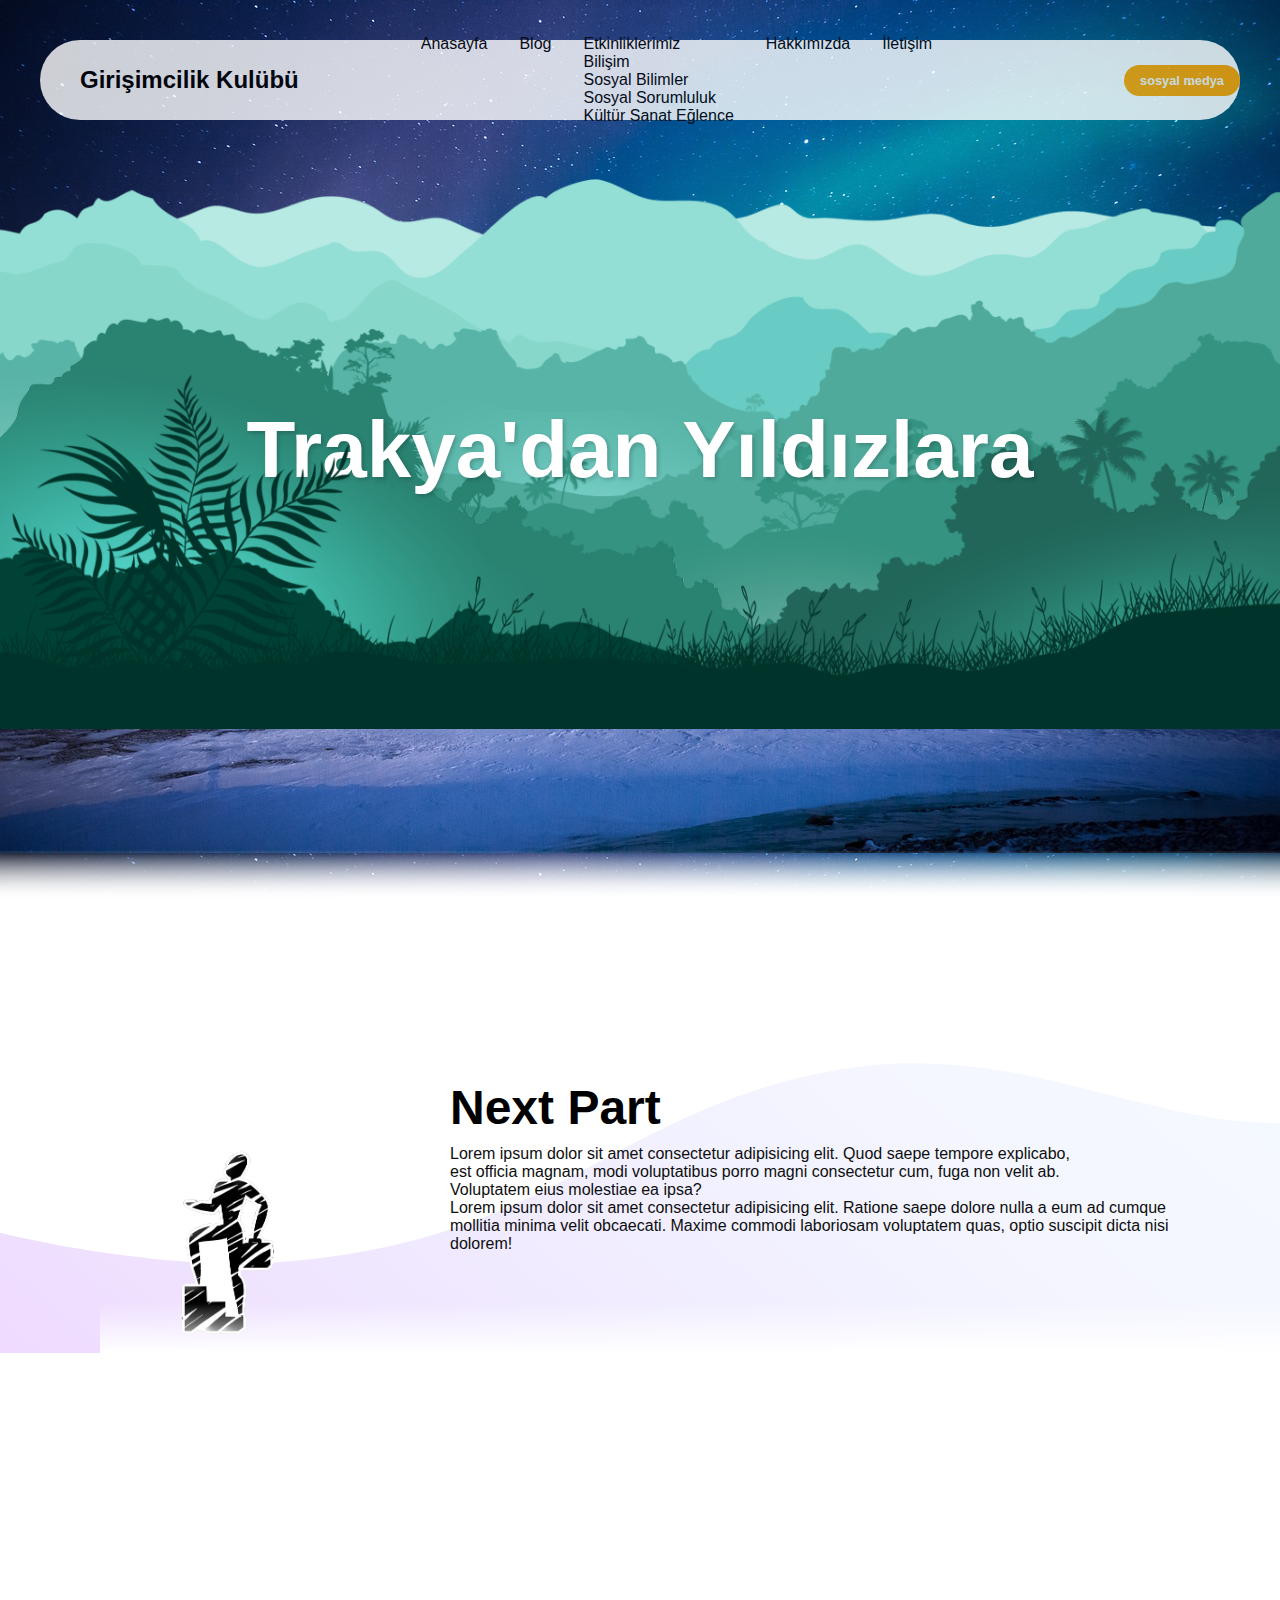
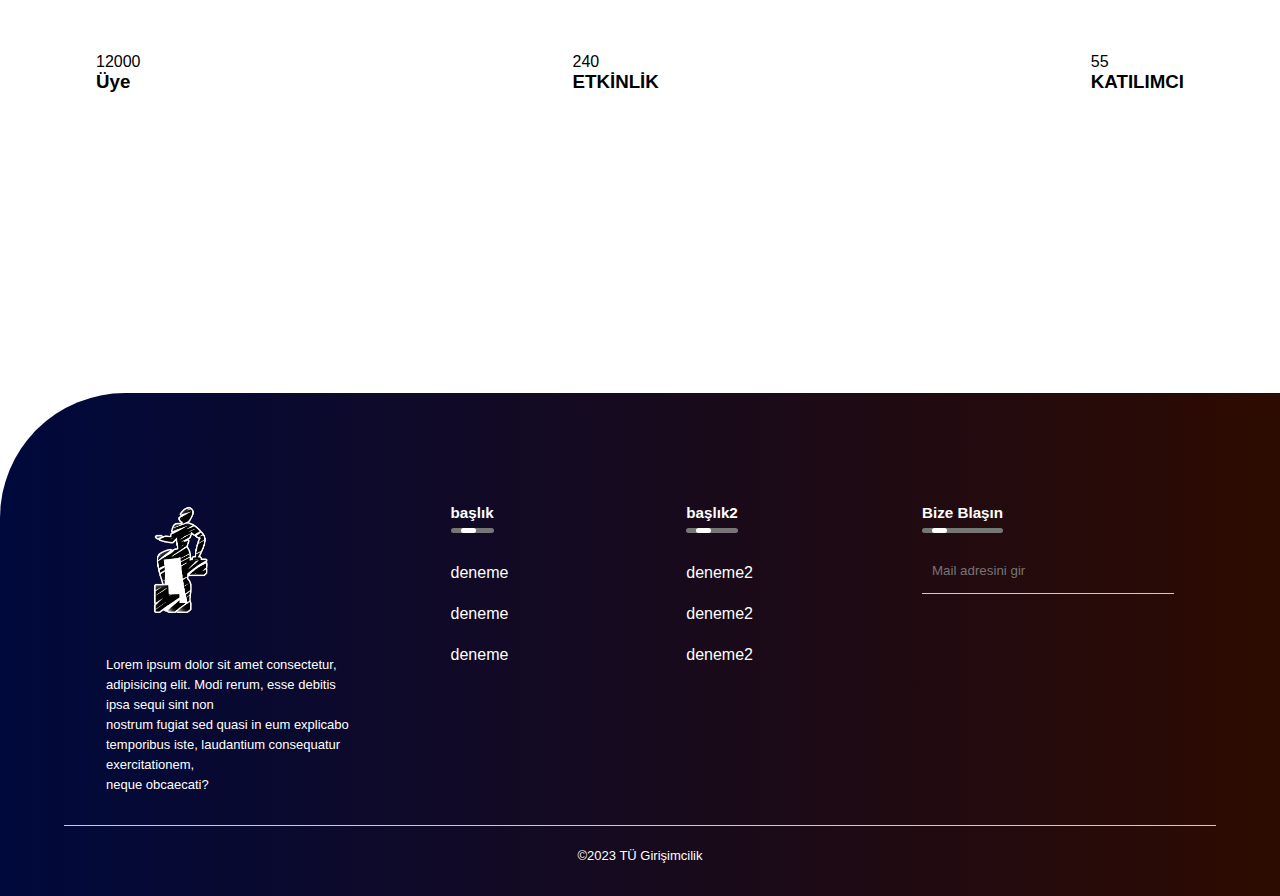
<file: index.html>
<!DOCTYPE html>
<html lang="en">
<head>
    <meta charset="UTF-8">
    <meta name="viewport" content="width=device-width, initial-scale=1.0">
    <link rel="stylesheet" href="https://cdnjs.cloudflare.com/ajax/libs/font-awesome/6.4.2/css/all.min.css" integrity="sha512-z3gLpd7yknf1YoNbCzqRKc4qyor8gaKU1qmn+CShxbuBusANI9QpRohGBreCFkKxLhei6S9CQXFEbbKuqLg0DA==" crossorigin="anonymous" referrerpolicy="no-referrer" />
    <link rel="stylesheet" href="style.css">
    <title>TUGİT</title>
</head>
<body>
    <!-- HEADER-->
    <div id="navbarset">

        <header>
            <div class="navbar">
                <div class="logo">
                    <i class="fa-brands fa-reddit fa-2xl" style="margin-left: 20px;"></i>
                    <a href="#">Girişimcilik Kulübü</a></div>
                    <ul class="links">
                        <li class="anasayfa"><a href="#">Anasayfa</a></li>
                        <li class="blog"><a href="#">Blog</a></li>
                        <li class="etkinlik">
                            <a href="#">Etkinliklerimiz</a>
                            <div class="drop_down-content">
                                <ul>
                                    <li id="dp-l" ><a href="#">Bilişim</a></li>
                                    <li id="dp-l" class="dp-content" >
                                        <a href="#" >Sosyal Bilimler</a>
                                        <ul class="drop_down-content2">
                                            <li class="dp-lp" style="display: block;"><a href="#">Sosyal Sorumluluk</a></li>
                                            <li class="dp-lp" style="display: block;"><a href="#">Kültür Sanat Eğlence</a></li>
                                        </ul>
                                    </li>
                                </ul>
                            </div>    
                        </li>
                        <li class="hakkımızda"><a href="#">Hakkımızda</a></li>
                        <li class="iletisim"><a href="#">İletişim</a></li>
                    </ul>
                    <a href="https://l.instagram.com/?u=https%3A%2F%2Flinktr.ee%2Ftrakyagirisimcilik%3Ffbclid%3DPAAaYfelPTgMTYwcUMRd70vcazPv1MoWZ76c90Y_rDwEv7MZRAzgK2nmHDE2Q&e=AT33-ZZSzVj5Upsx1_mLOpkvlblwKz4NG84plDuhxJLezZEbwGVaJ-JInqZKTpJEInWhYwIyxbNIKJ3sRPuTNcxZS94ZsjMpXpp99g" class="action_btn">sosyal medya</a>
                    <div class="toggle_btn">
                        <i class="fa-solid fa-bars"></i>
                    </div>
                    <!--RESPONSİVE DROPDOWN-->
                    <div class="dropdown_menu">
                        <li><a href="#">Anasayfa</a></li>
                        <li ><a href="#">Blog</a></li>
                        <li ><a href="#">Etkinliklerimiz</a></li>
                        <li ><a href="#">Hakkımızda</a></li>
                        <li ><a href="#">İletişim</a></li>
                        <li>
                        <a href="https://l.instagram.com/?u=https%3A%2F%2Flinktr.ee%2Ftrakyagirisimcilik%3Ffbclid%3DPAAaYfelPTgMTYwcUMRd70vcazPv1MoWZ76c90Y_rDwEv7MZRAzgK2nmHDE2Q&e=AT33-ZZSzVj5Upsx1_mLOpkvlblwKz4NG84plDuhxJLezZEbwGVaJ-JInqZKTpJEInWhYwIyxbNIKJ3sRPuTNcxZS94ZsjMpXpp99g" class="action_btn">sosyal medya</a>
                        </li>
                </div>
                <!--RESPONSİVE DROPDOWN END-->
            </div>
        </header>
            <!--HEADER FNISHED-->
    </div>

    <section class="parallax">
        <img src="images/hill1.png" alt="resim1" id="hill1">
        <img src="images/hill2.png" alt="resim2" id="hill2">
        <img src="images/hill3.png" alt="resim3" id="hill3">
        <img src="images/hill4.png" alt="resim4" id="hill4">
        <img src="images/hill5.png" alt="resim5" id="hill5">
        <h2 id="text">Trakya'dan Yıldızlara</h2>
        <!--<img src="images/leaf.png" alt="resim5" id="leaf"> -->
        <img src="images/plant.png" alt="resim5" id="plant">

    </section>
    <section class="sec">
        <h2>Next Part</h2>
        <img src="images/loodertugit.png" alt="tugitadam" class="tugitadam">
        <p>Lorem ipsum dolor sit amet consectetur adipisicing elit. Quod saepe tempore explicabo,
            <br> est officia magnam, modi voluptatibus porro magni consectetur cum, fuga non velit ab. 
            <br>Voluptatem eius molestiae ea ipsa? <br> Lorem ipsum dolor sit amet consectetur adipisicing elit. Ratione saepe dolore nulla a eum ad cumque <br>
             mollitia minima velit obcaecati. Maxime commodi laboriosam voluptatem quas, optio suscipit dicta nisi dolorem!</p>
    </section>

    <section>
        
        <div class="container">
            <div class="row text-left stat-wrap">
                <div class="col-md-4 col-sm-4 col-xs-12">
                    <span data-scroll class="global-radius icon_wrap effect-1 alignleft"><i class="flaticon-study"></i></span>
                    <p class="stat_count">12000</p>
                     <h3>Üye</h3>
                 </div><!-- end col -->
    
                <div class="col-md-4 col-sm-4 col-xs-12">
                    <span data-scroll class="global-radius icon_wrap effect-1 alignleft"><i class="flaticon-online"></i></span>
                    <p class="stat_count">240</p>
                     <h3>ETKİNLİK</h3>
                </div><!-- end col -->
    
                <div class="col-md-4 col-sm-4 col-xs-12">
                    <span data-scroll class="global-radius icon_wrap effect-1 alignleft"><i class="flaticon-years"></i></span>
                     <p class="stat_count">55</p>
                    <h3>KATILIMCI</h3>
                </div><!-- end col -->
            </div><!-- end row -->
        </div><!-- end container -->
        
    </section>



    <!--FOOTER-->
    <footer>
        <div class="row">
            <div class="col">
                <img src="images/loodertugit.png" alt="logo" class="logof">
                <p>Lorem ipsum dolor sit amet consectetur, adipisicing elit. Modi rerum, esse debitis ipsa sequi sint non <br>
                 nostrum fugiat sed quasi in eum explicabo temporibus iste, laudantium consequatur exercitationem, <br>
                  neque obcaecati?</p>
            </div>
            <div class="col">
                <h3>başlık <div class="underline"><span></span></div></h3>
                <li><a href="#" class="foa">deneme</a></li>
                <br>
                <li><a href="#" class="foa">deneme</a></li>
                <br>
                <li><a href="#" class="foa">deneme</a></li>
            </div>
            <div class="col">
                <h3>başlık2<div class="underline"><span></span></div></h3>
                <li><a href="#" class="foa">deneme2</a></li>
                <br>
                <li><a href="#" class="foa">deneme2</a></li>
                <br>
                <li><a href="#" class="foa">deneme2</a></li>
                <br>
            </div>
            <div class="col">
                <h3>Bize Blaşın<div class="underline"><span></span></div></h3>
                <form action="POST">
                    <i class="far fa-envelope"></i>
                    <input type="email" placeholder="Mail adresini gir" required>
                    <button type="submit"><i class="fas fa-arrow-alt-circle-right"></i></button>
                </form>
                <div class="social-icons">
                    <i class="fa-brands fa-instagram" style="color: #001e57;"></i>
                    <i class="fa-brands fa-facebook" style="color: #001e57;"></i>
                    <i class="fa-brands fa-tiktok" style="color: #001e57;"></i>
                    <i class="fa-brands fa-twitter" style="color: #001e57;"></i>
                </div>
            </div>
        </div>
        <hr>
        <p class="copyright">&copy;2023 TÜ Girişimcilik</p>
    </footer>
    <!--END FOOTER-->

    <script>
        const toggleBtn = document.querySelector('.toggle_btn')
        const toggleBtnIcon = document.querySelector('.toggle_btn i')
        const dropdownMenu = document.querySelector('.dropdown_menu')

        toggleBtn.onclick = function(){
            dropdownMenu.classList.toggle('open')
            const isOpen = dropdownMenu.classList.contains('open')

            toggleBtnIcon.classList = isOpen 
            ? 'fa-solid fa-xmark'
            : 'fa-solid fa-bars'
        }
    </script>
    <script src="scripts.js"></script>
</body>
</html>
</file>
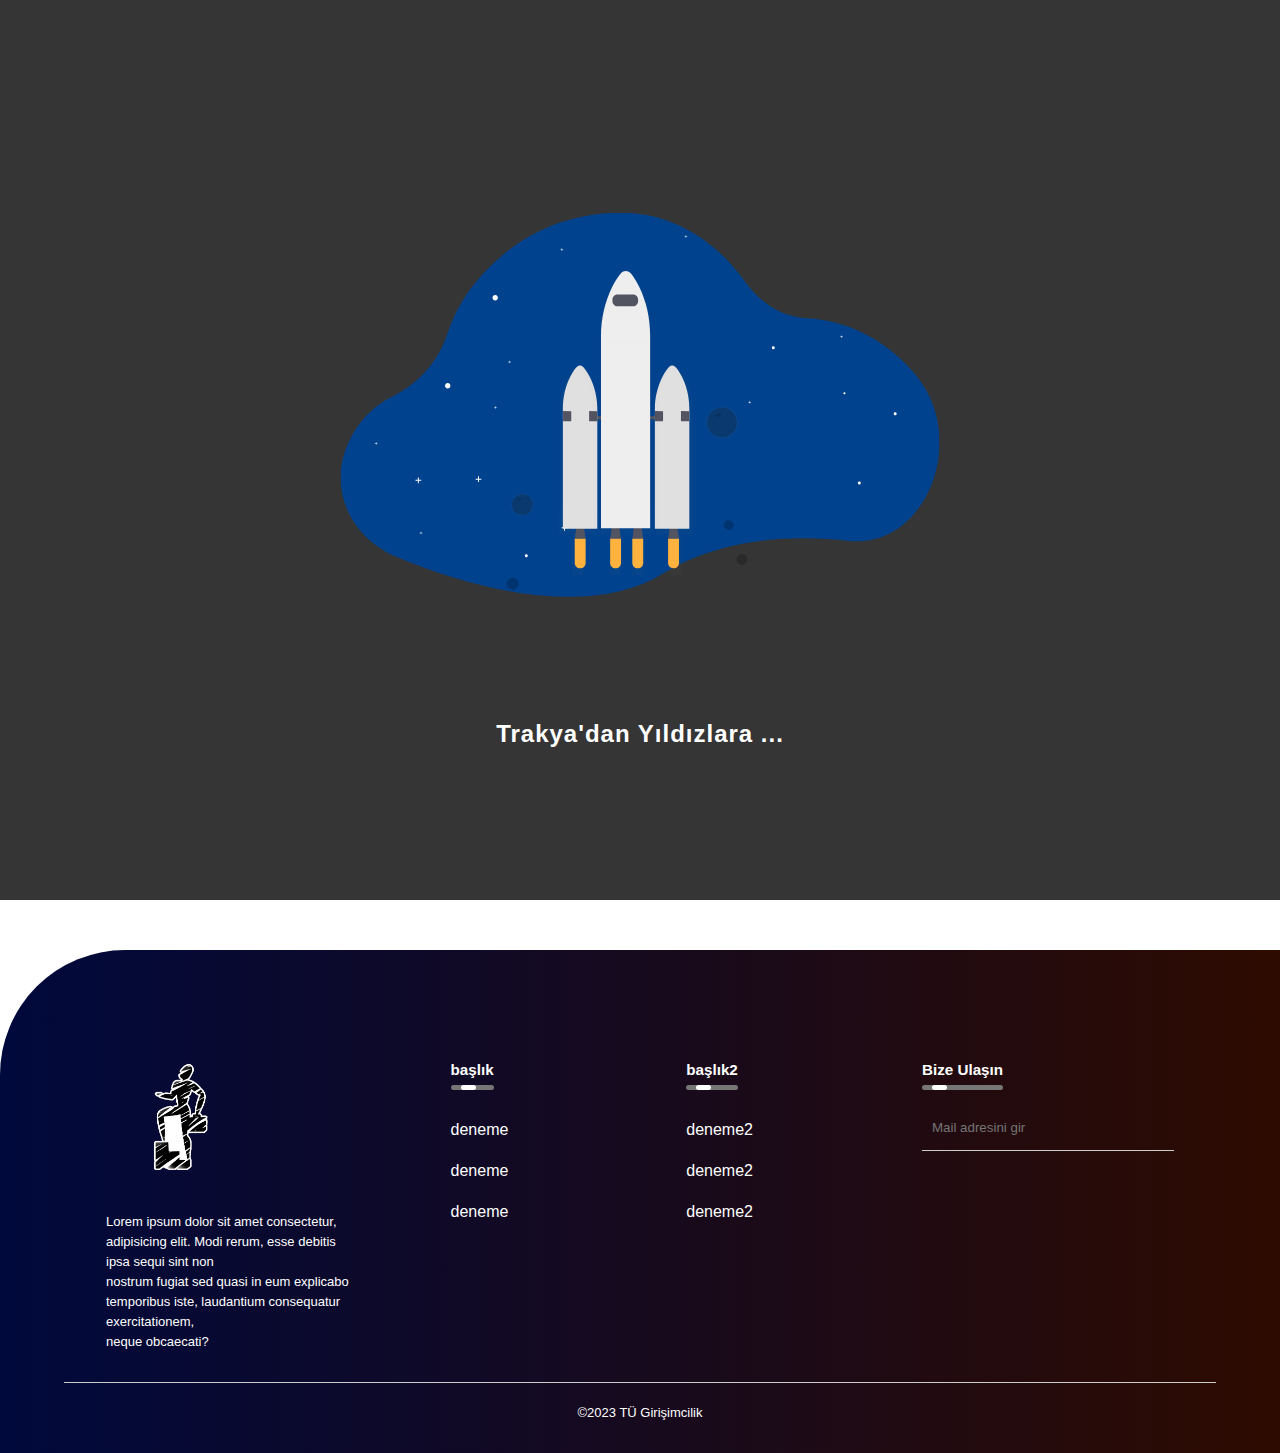
<file: about.html>
<!DOCTYPE html>
<html lang="en">
<head>
    <meta charset="UTF-8">
    <meta name="viewport" content="width=device-width, initial-scale=1.0">
    <link rel="stylesheet" href="https://cdnjs.cloudflare.com/ajax/libs/font-awesome/6.4.2/css/all.min.css" integrity="sha512-z3gLpd7yknf1YoNbCzqRKc4qyor8gaKU1qmn+CShxbuBusANI9QpRohGBreCFkKxLhei6S9CQXFEbbKuqLg0DA==" crossorigin="anonymous" referrerpolicy="no-referrer" />
    <link rel="stylesheet" href="style.css">
    <title>TUGİT</title>
</head>
<body>


  <!--LOODER-->
    <div class="preloader">
        <svg
          class="outer-space"
          width="1137"
          height="729"
          viewBox="0 0 1137 729"
          fill="none"
          xmlns="http://www.w3.org/2000/svg"
        >
          <g id="outer-space">
            <mask
              id="mask0"
              mask-type="alpha"
              maskUnits="userSpaceOnUse"
              x="0"
              y="0"
              width="1137"
              height="729"
            >
              <path
                id="background"
                d="M992 622.36C982.777 623.153 973.498 623.029 964.3 621.99C863.18 610.81 725.48 613.99 613.23 683.54C457.99 779.71 214.7 697.38 107.38 652.59C25.38 618.38 -17.19 534.59 8.38001 455.94C8.74001 454.83 9.11001 453.72 9.50001 452.61C25.59 405.87 57.35 369.29 96.68 349.9C130.96 333 181.01 297.71 203.28 229.9C212.48 201.9 225.1 175.56 241.49 152.6C285.38 91.11 377.26 -0.459991 535.28 0.110009C562.986 0.24423 590.484 4.89873 616.69 13.89C674.42 33.56 726.56 73.55 766.32 128.99C791.69 164.35 829.71 197.22 884.14 199.9C959.68 203.64 1031.77 238.81 1085.85 301.4C1087.41 303.2 1088.95 305.01 1090.49 306.84C1186.78 421.55 1119.9 611.18 992 622.36Z"
                fill="#00428D"
              />
            </mask>
            <g mask="url(#mask0)">
              <rect
                id="Rectangle 1"
                x="1"
                width="1135"
                height="728"
                fill="#00428D"
              />
              <path
                id="star"
                d="M204.11 333.24C206.927 333.24 209.21 330.957 209.21 328.14C209.21 325.323 206.927 323.04 204.11 323.04C201.293 323.04 199.01 325.323 199.01 328.14C199.01 330.957 201.293 333.24 204.11 333.24Z"
                fill="white"
              />
              <path
                id="star"
                d="M568.11 629.24C570.927 629.24 573.21 626.957 573.21 624.14C573.21 621.323 570.927 619.04 568.11 619.04C565.293 619.04 563.01 621.323 563.01 624.14C563.01 626.957 565.293 629.24 568.11 629.24Z"
                fill="white"
              />
              <path
                id="star"
                d="M353.11 652.99C354.684 652.99 355.96 651.714 355.96 650.14C355.96 648.566 354.684 647.29 353.11 647.29C351.536 647.29 350.26 648.566 350.26 650.14C350.26 651.714 351.536 652.99 353.11 652.99Z"
                fill="white"
              />
              <path
                id="star"
                d="M984.11 514.99C985.684 514.99 986.96 513.714 986.96 512.14C986.96 510.566 985.684 509.29 984.11 509.29C982.536 509.29 981.26 510.566 981.26 512.14C981.26 513.714 982.536 514.99 984.11 514.99Z"
                fill="white"
              />
              <path
                id="star"
                d="M821.11 258.99C822.684 258.99 823.96 257.714 823.96 256.14C823.96 254.566 822.684 253.29 821.11 253.29C819.536 253.29 818.26 254.566 818.26 256.14C818.26 257.714 819.536 258.99 821.11 258.99Z"
                fill="white"
              />
              <path
                id="star"
                d="M1052.11 383.99C1053.68 383.99 1054.96 382.714 1054.96 381.14C1054.96 379.566 1053.68 378.29 1052.11 378.29C1050.54 378.29 1049.26 379.566 1049.26 381.14C1049.26 382.714 1050.54 383.99 1052.11 383.99Z"
                fill="white"
              />
              <path
                id="star"
                d="M294.11 166.24C296.927 166.24 299.21 163.957 299.21 161.14C299.21 158.323 296.927 156.04 294.11 156.04C291.293 156.04 289.01 158.323 289.01 161.14C289.01 163.957 291.293 166.24 294.11 166.24Z"
                fill="white"
              />
              <path
                id="star"
                d="M153.94 506.21H149.4V501.67H147.55V506.21H143.01V508.06H147.55V512.59H149.4V508.06H153.94V506.21Z"
                fill="white"
              />
              <path
                id="star"
                d="M267.94 504.21H263.4V499.67H261.55V504.21H257.01V506.06H261.55V510.59H263.4V506.06H267.94V504.21Z"
                fill="white"
              />
              <path
                id="star"
                d="M430.94 596.21H426.4V591.67H424.55V596.21H420.01V598.06H424.55V602.59H426.4V598.06H430.94V596.21Z"
                fill="white"
              />
              <path
                id="star"
                d="M657.97 44.71H655.9V42.64H655.06V44.71H652.99V45.55H655.06V47.62H655.9V45.55H657.97V44.71Z"
                fill="white"
              />
              <path
                id="star"
                d="M952.97 234.71H950.9V232.64H950.06V234.71H947.99V235.55H950.06V237.62H950.9V235.55H952.97V234.71Z"
                fill="white"
              />
              <path
                id="star"
                d="M778.97 358.71H776.9V356.64H776.06V358.71H773.99V359.55H776.06V361.62H776.9V359.55H778.97V358.71Z"
                fill="white"
              />
              <path
                id="star"
                d="M70.97 436.71H68.9V434.64H68.06V436.71H65.99V437.55H68.06V439.62H68.9V437.55H70.97V436.71Z"
                fill="white"
              />
              <path
                id="star"
                d="M155.97 606.71H153.9V604.64H153.06V606.71H150.99V607.55H153.06V609.62H153.9V607.55H155.97V606.71Z"
                fill="white"
              />
              <path
                id="star"
                d="M422.97 69.71H420.9V67.64H420.06V69.71H417.99V70.55H420.06V72.62H420.9V70.55H422.97V69.71Z"
                fill="white"
              />
              <path
                id="star"
                d="M296.97 368.71H294.9V366.64H294.06V368.71H291.99V369.55H294.06V371.62H294.9V369.55H296.97V368.71Z"
                fill="white"
              />
              <path
                id="star"
                d="M323.97 282.71H321.9V280.64H321.06V282.71H318.99V283.55H321.06V285.62H321.9V283.55H323.97V282.71Z"
                fill="white"
              />
              <path
                id="star"
                d="M955.9 344.07C956.916 344.07 957.74 343.246 957.74 342.23C957.74 341.214 956.916 340.39 955.9 340.39C954.884 340.39 954.06 341.214 954.06 342.23C954.06 343.246 954.884 344.07 955.9 344.07Z"
                fill="white"
              />
            </g>
          </g>
        </svg>
  
        <div class="rocket-container">
          <svg
            class="rocket"
            width="525"
            height="697"
            viewBox="0 0 525 697"
            fill="none"
            xmlns="http://www.w3.org/2000/svg"
          >
            <g id="rocket">
              <g id="Group" opacity="0.7">
                <path
                  id="Vector"
                  opacity="0.7"
                  d="M405.97 307.03C406.052 281.967 400.047 257.259 388.47 235.03C382.98 224.59 377.97 218.11 374.11 214.12C372.636 212.562 370.71 211.506 368.604 211.101C366.498 210.696 364.317 210.961 362.37 211.86C360.813 212.412 359.406 213.32 358.26 214.51C353.05 219.91 348.34 227.05 344.26 234.64C332.088 257.399 325.774 282.831 325.89 308.64V324.12H315.96V144.11C315.96 106.39 307.52 69.18 290.96 36.18C283.12 20.54 275.96 10.82 270.47 4.84999C269.137 3.33067 267.496 2.11334 265.655 1.27936C263.814 0.445386 261.816 0.0139771 259.795 0.0139771C257.774 0.0139771 255.776 0.445386 253.935 1.27936C252.094 2.11334 250.453 3.33067 249.12 4.84999C241.68 12.94 234.96 23.64 229.12 35.01C211.73 68.73 202.9 107.01 202.9 145.83V324.05H194.32V307.82C194.429 282.027 188.116 256.613 175.95 233.87C171.84 226.28 167.13 219.14 161.95 213.74C160.445 212.142 158.468 211.068 156.309 210.676C154.149 210.283 151.921 210.593 149.95 211.56L150.31 211.75C149.054 212.309 147.917 213.103 146.96 214.09C143.11 218.09 138.1 224.56 132.61 235C121.033 257.229 115.028 281.937 115.11 307V576H145.75L142.37 598.11V664.24H167.43V598.11L164.08 575.99H194.28V330.99H202.86V574.93H227.33L223.82 598.11V664.24H248.88V598.11L245.37 574.9H278.37L274.84 598.11V664.24H299.9V598.11L296.39 574.9H315.93V331.02H325.86V576.39H333.91V576.02H360.53L357.19 598.11V664.24H382.25V598.11L378.9 575.99H405.97V307.03Z"
                  fill="url(#paint0_linear)"
                />
              </g>
              <path
                id="Vector_2"
                d="M172.4 585.25H148.67L152.91 556.44H168.16L172.4 585.25Z"
                fill="#535461"
              />
              <g id="Group_2" opacity="0.1">
                <path
                  id="Vector_3"
                  opacity="0.1"
                  d="M151.73 567.88H169.34L168.16 559.83H152.91L151.73 567.88Z"
                  fill="black"
                />
              </g>
              <path
                id="Vector_4"
                d="M375.75 585.25H352.03L356.26 556.44H371.52L375.75 585.25Z"
                fill="#535461"
              />
              <g id="Group_3" opacity="0.1">
                <path
                  id="Vector_5"
                  opacity="0.1"
                  d="M355.08 567.88H372.7L371.52 559.83H356.26L355.08 567.88Z"
                  fill="black"
                />
              </g>
              <path
                id="Vector_6"
                d="M249.5 585.25H225.78L230.01 556.44H245.27L249.5 585.25Z"
                fill="#535461"
              />
              <g id="Group_4" opacity="0.1">
                <path
                  id="Vector_7"
                  opacity="0.1"
                  d="M228.83 567.88H246.45L245.27 559.83H230.01L228.83 567.88Z"
                  fill="black"
                />
              </g>
              <path
                id="Vector_8"
                d="M297.8 585.25H274.08L278.31 556.44H293.56L297.8 585.25Z"
                fill="#535461"
              />
              <g id="Group_5" opacity="0.1">
                <path
                  id="Vector_9"
                  opacity="0.1"
                  d="M277.13 567.88H294.75L293.56 559.83H278.31L277.13 567.88Z"
                  fill="black"
                />
              </g>
              <path
                id="Vector_10"
                d="M341.86 318.35H172.4V325.13H341.86V318.35Z"
                fill="#535461"
              />
              <path
                id="Vector_11"
                d="M368.05 211.27C367.155 210.281 366.062 209.491 364.843 208.95C363.623 208.409 362.304 208.129 360.97 208.129C359.636 208.129 358.317 208.409 357.097 208.95C355.878 209.491 354.785 210.281 353.89 211.27C348.96 216.53 344.5 223.48 340.61 230.87C329.071 253.109 323.104 277.816 323.22 302.87V563.71H398.22V301.77C398.314 277.409 392.636 253.373 381.65 231.63C376.44 221.47 371.7 215.11 368.05 211.27Z"
                fill="#E0E0E0"
              />
              <path
                id="Vector_12"
                d="M152.98 211.27C153.875 210.281 154.968 209.491 156.187 208.95C157.407 208.409 158.726 208.129 160.06 208.129C161.394 208.129 162.713 208.409 163.933 208.95C165.152 209.491 166.245 210.281 167.14 211.27C172.08 216.53 176.53 223.48 180.43 230.87C191.964 253.11 197.932 277.817 197.82 302.87V563.71H122.82V301.77C122.726 277.409 128.404 253.373 139.39 231.63C144.59 221.47 149.33 215.11 152.98 211.27Z"
                fill="#E0E0E0"
              />
              <path
                id="Vector_13"
                d="M123.25 307.33L141.05 307.42V329.36H123.25V307.33Z"
                fill="#535461"
              />
              <path
                id="Vector_14"
                d="M180.02 307.33L197.82 307.42V329.36H180.02V307.33Z"
                fill="#535461"
              />
              <path
                id="Vector_15"
                d="M323.22 307.33L341.01 307.42V329.36H323.22V307.33Z"
                fill="#535461"
              />
              <path
                id="Vector_16"
                d="M379.99 307.33L397.78 307.42V329.36H379.99V307.33Z"
                fill="#535461"
              />
              <g id="Group_6" opacity="0.1">
                <path
                  id="Vector_17"
                  opacity="0.1"
                  d="M180.43 230.53C176.53 223.14 172.08 216.19 167.14 210.93C165.745 209.383 163.881 208.337 161.835 207.952C159.788 207.568 157.671 207.865 155.81 208.8C156.882 209.335 157.85 210.056 158.67 210.93C163.6 216.19 168.06 223.14 171.95 230.53C183.49 252.768 189.457 277.476 189.34 302.53V563.35H197.82V302.54C197.934 277.483 191.966 252.773 180.43 230.53V230.53Z"
                  fill="black"
                />
              </g>
              <g id="Group_7" opacity="0.1">
                <path
                  id="Vector_18"
                  opacity="0.1"
                  d="M347.39 231.25C351.28 223.86 355.74 216.91 360.67 211.65C361.592 210.654 362.708 209.857 363.95 209.31C362.117 208.508 360.079 208.302 358.123 208.722C356.167 209.142 354.392 210.166 353.05 211.65C348.11 216.91 343.65 223.86 339.76 231.25C328.226 253.49 322.258 278.197 322.37 303.25V564.11H330V303.27C329.88 278.209 335.848 253.495 347.39 231.25V231.25Z"
                  fill="black"
                />
              </g>
              <path
                id="Vector_19"
                d="M160.86 649.65H160.21C157.149 649.65 154.214 648.434 152.05 646.27C149.886 644.106 148.67 641.171 148.67 638.11V585.25H172.4V638.11C172.4 641.171 171.184 644.106 169.02 646.27C166.856 648.434 163.921 649.65 160.86 649.65Z"
                fill="#FFB23E"
              />
              <path
                id="Vector_20"
                d="M237.97 649.65H237.31C234.251 649.647 231.318 648.43 229.156 646.266C226.994 644.103 225.78 641.169 225.78 638.11V585.25H249.5V638.11C249.5 641.169 248.286 644.103 246.124 646.266C243.962 648.43 241.029 649.647 237.97 649.65Z"
                fill="#FFB23E"
              />
              <path
                id="Vector_21"
                d="M286.26 649.65H285.59C282.535 649.642 279.607 648.423 277.449 646.259C275.292 644.096 274.08 641.165 274.08 638.11V585.25H297.8V638.11C297.8 641.171 296.584 644.106 294.42 646.27C292.256 648.434 289.321 649.65 286.26 649.65Z"
                fill="#FFB23E"
              />
              <path
                id="Vector_22"
                d="M364.22 649.65H363.59C362.073 649.653 360.57 649.356 359.168 648.777C357.765 648.199 356.491 647.349 355.417 646.277C354.343 645.205 353.492 643.932 352.91 642.531C352.329 641.129 352.03 639.627 352.03 638.11V585.25H375.75V638.11C375.75 641.169 374.536 644.103 372.374 646.266C370.212 648.43 367.279 649.647 364.22 649.65Z"
                fill="#FFB23E"
              />
              <path
                id="Vector_23"
                d="M269.93 6.75C268.691 5.27579 267.144 4.09054 265.399 3.27739C263.653 2.46423 261.751 2.04288 259.825 2.04288C257.899 2.04288 255.997 2.46423 254.251 3.27739C252.506 4.09054 250.959 5.27579 249.72 6.75C242.72 14.63 236.32 25.04 230.72 36.12C214.26 68.96 205.9 106.24 205.9 144.04V562.65H312.9V142.36C312.9 105.63 304.9 69.36 289.26 37.26C281.91 22.03 275.14 12.56 269.93 6.75Z"
                fill="#EEEEEE"
              />
              <path
                id="Vector_24"
                d="M275.63 53.25H241.79C235.715 53.25 230.79 58.1749 230.79 64.25V67.84C230.79 73.9151 235.715 78.84 241.79 78.84H275.63C281.705 78.84 286.63 73.9151 286.63 67.84V64.25C286.63 58.1749 281.705 53.25 275.63 53.25Z"
                fill="#535461"
              />
              <g id="Group_8" opacity="0.1">
                <path
                  id="Vector_25"
                  opacity="0.1"
                  d="M312.39 158.35H206.48V162.46H312.39V158.35Z"
                  fill="black"
                />
              </g>
              <g id="circle">
                <path
                  id="Vector_26"
                  d="M497.04 311.33C494.263 307.683 490.789 304.624 486.82 302.33V302.33C482.26 299.7 477.156 298.155 471.903 297.813C466.65 297.47 461.389 298.341 456.526 300.357C451.663 302.372 447.329 305.479 443.858 309.437C440.388 313.396 437.874 318.099 436.511 323.184C435.149 328.268 434.974 333.598 436 338.761C437.026 343.924 439.225 348.783 442.429 352.96C445.632 357.137 449.753 360.522 454.473 362.852C459.193 365.183 464.386 366.397 469.65 366.4C470.38 366.4 471.11 366.4 471.82 366.32C478.007 365.93 483.972 363.871 489.083 360.362C494.194 356.854 498.259 352.026 500.846 346.393C503.434 340.76 504.447 334.531 503.779 328.368C503.11 322.205 500.785 316.338 497.05 311.39L497.04 311.33Z"
                  fill="url(#paint1_linear)"
                />
                <path
                  id="Vector_27"
                  opacity="0.2"
                  d="M502.09 332.01C502.089 340.26 498.945 348.201 493.298 354.216C487.65 360.231 479.924 363.869 471.69 364.39C471.02 364.39 470.33 364.46 469.64 364.46C464.659 364.463 459.745 363.32 455.277 361.119C450.809 358.918 446.907 355.718 443.874 351.767C440.841 347.817 438.757 343.221 437.785 338.336C436.813 333.451 436.978 328.408 438.267 323.597C439.556 318.786 441.936 314.337 445.22 310.593C448.505 306.849 452.607 303.911 457.21 302.006C461.812 300.102 466.791 299.282 471.761 299.611C476.731 299.939 481.558 301.407 485.87 303.9V303.9C489.629 306.081 492.913 308.991 495.53 312.46V312.46C499.794 318.085 502.098 324.952 502.09 332.01Z"
                  fill="black"
                />
                <path
                  id="Vector_28"
                  opacity="0.1"
                  d="M461.65 311.42C459.972 312.142 458.354 312.995 456.81 313.97C455.779 314.533 454.893 315.327 454.22 316.29C453.886 316.775 453.703 317.347 453.692 317.936C453.681 318.525 453.844 319.103 454.16 319.6C454.95 320.68 456.47 320.84 457.81 320.92C459.217 321.099 460.647 320.956 461.99 320.5C462.897 320.051 463.722 319.453 464.43 318.73L467.22 316.2C468.22 315.32 469.22 314.11 468.83 312.87C468.599 312.427 468.262 312.049 467.848 311.769C467.434 311.49 466.957 311.318 466.46 311.27C464.055 310.801 461.561 311.24 459.46 312.5"
                  fill="black"
                />
                <g id="Group_9" opacity="0.1">
                  <path
                    id="Vector_29"
                    opacity="0.1"
                    d="M450 346.53C450.944 346.53 451.71 345.764 451.71 344.82C451.71 343.876 450.944 343.11 450 343.11C449.056 343.11 448.29 343.876 448.29 344.82C448.29 345.764 449.056 346.53 450 346.53Z"
                    fill="black"
                  />
                </g>
                <g id="Group_10" opacity="0.1">
                  <path
                    id="Vector_30"
                    opacity="0.1"
                    d="M484.72 340.26C488.177 340.26 490.98 337.457 490.98 334C490.98 330.543 488.177 327.74 484.72 327.74C481.263 327.74 478.46 330.543 478.46 334C478.46 337.457 481.263 340.26 484.72 340.26Z"
                    fill="black"
                  />
                </g>
                <g id="Group_11" opacity="0.1">
                  <path
                    id="Vector_31"
                    opacity="0.1"
                    d="M495.59 312.46C495.572 314.097 495.084 315.694 494.184 317.061C493.284 318.428 492.01 319.507 490.514 320.171C489.017 320.835 487.362 321.055 485.745 320.804C484.127 320.554 482.616 319.844 481.39 318.759C480.164 317.674 479.276 316.26 478.832 314.685C478.387 313.11 478.404 311.44 478.882 309.874C479.359 308.309 480.276 306.913 481.524 305.854C482.772 304.795 484.298 304.117 485.92 303.9V303.9C489.682 306.08 492.97 308.99 495.59 312.46Z"
                    fill="black"
                  />
                </g>
                <g id="Group_12" opacity="0.1">
                  <path
                    id="Vector_32"
                    opacity="0.1"
                    d="M496.17 350.69C493.379 354.664 489.729 357.958 485.491 360.33C481.254 362.701 476.537 364.089 471.69 364.39C471.69 363.94 471.63 363.49 471.63 363.03C471.633 360.182 472.426 357.391 473.922 354.968C475.417 352.544 477.556 350.583 480.101 349.304C482.645 348.025 485.494 347.477 488.332 347.722C491.169 347.966 493.882 348.994 496.17 350.69V350.69Z"
                    fill="black"
                  />
                </g>
              </g>
              <path
                id="circle"
                opacity="0.2"
                d="M484.15 566.32C490.043 566.32 494.82 561.543 494.82 555.65C494.82 549.757 490.043 544.98 484.15 544.98C478.257 544.98 473.48 549.757 473.48 555.65C473.48 561.543 478.257 566.32 484.15 566.32Z"
                fill="black"
              />
              <path
                id="circle"
                opacity="0.2"
                d="M512.88 642.69C519.469 642.69 524.81 637.349 524.81 630.76C524.81 624.171 519.469 618.83 512.88 618.83C506.291 618.83 500.95 624.171 500.95 630.76C500.95 637.349 506.291 642.69 512.88 642.69Z"
                fill="black"
              />
              <path
                id="circle"
                opacity="0.2"
                d="M13.46 696.49C20.7391 696.49 26.64 690.589 26.64 683.31C26.64 676.031 20.7391 670.13 13.46 670.13C6.18088 670.13 0.279999 676.031 0.279999 683.31C0.279999 690.589 6.18088 696.49 13.46 696.49Z"
                fill="black"
              />
              <g id="circle">
                <path
                  id="Vector_33"
                  d="M53.76 496.58C51.8237 494.02 49.3964 491.871 46.62 490.26V490.26C43.4335 488.391 39.8583 487.282 36.1731 487.021C32.4879 486.759 28.7921 487.352 25.3736 488.753C21.9551 490.154 18.9062 492.326 16.4645 495.098C14.0227 497.871 12.254 501.17 11.2961 504.738C10.3382 508.306 10.217 512.047 10.9419 515.67C11.6669 519.292 13.2184 522.699 15.4755 525.624C17.7327 528.548 20.6347 530.912 23.9553 532.532C27.2759 534.151 30.9256 534.982 34.62 534.96C35.13 534.96 35.62 534.96 36.14 534.91C40.4487 534.62 44.5993 533.173 48.1543 530.721C51.7092 528.269 54.5368 524.903 56.3388 520.979C58.1408 517.054 58.8506 512.716 58.3932 508.422C57.9358 504.128 56.3282 500.037 53.74 496.58H53.76Z"
                  fill="url(#paint2_linear)"
                />
                <path
                  id="Vector_34"
                  opacity="0.2"
                  d="M57.28 511.01C57.2788 516.766 55.0851 522.306 51.1451 526.502C47.2051 530.698 41.8146 533.236 36.07 533.6C35.6 533.6 35.07 533.6 34.64 533.6C31.1678 533.599 27.7423 532.8 24.6285 531.263C21.5146 529.727 18.7959 527.495 16.6824 524.74C14.569 521.985 13.1176 518.781 12.4403 515.376C11.7631 511.97 11.8782 508.455 12.7769 505.101C13.6755 501.747 15.3334 498.645 17.6226 496.034C19.9117 493.423 22.7707 491.374 25.9784 490.045C29.1861 488.715 32.6566 488.142 36.1214 488.368C39.5862 488.595 42.9525 489.615 45.96 491.35V491.35C48.586 492.878 50.8781 494.919 52.7 497.35C55.6813 501.279 57.2903 506.078 57.28 511.01V511.01Z"
                  fill="black"
                />
                <path
                  id="Vector_35"
                  opacity="0.1"
                  d="M29.06 496.65C27.8906 497.148 26.7636 497.74 25.69 498.42C24.9743 498.819 24.3561 499.373 23.88 500.04C23.6578 500.384 23.5396 500.785 23.5396 501.195C23.5396 501.605 23.6578 502.006 23.88 502.35C24.2119 502.678 24.6107 502.929 25.0492 503.088C25.4877 503.247 25.9553 503.309 26.42 503.27C27.4027 503.397 28.4014 503.298 29.34 502.98C29.9758 502.666 30.554 502.247 31.05 501.74L32.99 499.98C33.67 499.36 34.41 498.52 34.11 497.66C33.957 497.345 33.7241 497.076 33.4345 496.88C33.145 496.683 32.809 496.566 32.46 496.54C30.7862 496.212 29.0503 496.519 27.59 497.4"
                  fill="black"
                />
                <g id="Group_13" opacity="0.1">
                  <path
                    id="Vector_36"
                    opacity="0.1"
                    d="M20.93 521.13C21.5872 521.13 22.12 520.597 22.12 519.94C22.12 519.283 21.5872 518.75 20.93 518.75C20.2728 518.75 19.74 519.283 19.74 519.94C19.74 520.597 20.2728 521.13 20.93 521.13Z"
                    fill="black"
                  />
                </g>
                <g id="Group_14" opacity="0.1">
                  <path
                    id="Vector_37"
                    opacity="0.1"
                    d="M45.16 516.77C47.5735 516.77 49.53 514.814 49.53 512.4C49.53 509.987 47.5735 508.03 45.16 508.03C42.7465 508.03 40.79 509.987 40.79 512.4C40.79 514.814 42.7465 516.77 45.16 516.77Z"
                    fill="black"
                  />
                </g>
                <g id="Group_15" opacity="0.1">
                  <path
                    id="Vector_38"
                    opacity="0.1"
                    d="M52.71 497.37C52.701 498.523 52.3601 499.648 51.7282 500.612C51.0962 501.576 50.2 502.338 49.1466 502.806C48.0933 503.274 46.9274 503.429 45.7884 503.252C44.6494 503.075 43.5855 502.573 42.724 501.807C41.8625 501.042 41.2398 500.044 40.9304 498.933C40.621 497.823 40.638 496.647 40.9793 495.546C41.3207 494.445 41.9719 493.466 42.8552 492.725C43.7385 491.985 44.8164 491.514 45.96 491.37C48.5896 492.897 50.8852 494.938 52.71 497.37V497.37Z"
                    fill="black"
                  />
                </g>
                <g id="Group_16" opacity="0.1">
                  <path
                    id="Vector_39"
                    opacity="0.1"
                    d="M53.15 524.04C51.2022 526.812 48.6558 529.111 45.6992 530.766C42.7426 532.421 39.4517 533.389 36.07 533.6C36.07 533.29 36.07 532.97 36.07 532.6C36.0718 530.613 36.6252 528.666 37.6685 526.975C38.7118 525.284 40.2041 523.916 41.979 523.024C43.7539 522.131 45.7419 521.749 47.7213 521.919C49.7007 522.09 51.594 522.807 53.19 523.99L53.15 524.04Z"
                    fill="black"
                  />
                </g>
              </g>
            </g>
            <defs>
              <linearGradient
                id="paint0_linear"
                x1="162105"
                y1="469714"
                x2="162105"
                y2="28488.7"
                gradientUnits="userSpaceOnUse"
              >
                <stop stop-color="#808080" stop-opacity="0.25" />
                <stop offset="0.54" stop-color="#808080" stop-opacity="0.12" />
                <stop offset="1" stop-color="#808080" stop-opacity="0.1" />
              </linearGradient>
              <linearGradient
                id="paint1_linear"
                x1="53015.2"
                y1="28395.5"
                x2="53015.2"
                y2="23681.3"
                gradientUnits="userSpaceOnUse"
              >
                <stop stop-color="#808080" stop-opacity="0.25" />
                <stop offset="0.54" stop-color="#808080" stop-opacity="0.12" />
                <stop offset="1" stop-color="#808080" stop-opacity="0.1" />
              </linearGradient>
              <linearGradient
                id="paint2_linear"
                x1="15918.4"
                y1="28223.7"
                x2="15918.4"
                y2="25924.1"
                gradientUnits="userSpaceOnUse"
              >
                <stop stop-color="#808080" stop-opacity="0.25" />
                <stop offset="0.54" stop-color="#808080" stop-opacity="0.12" />
                <stop offset="1" stop-color="#808080" stop-opacity="0.1" />
              </linearGradient>
            </defs>
          </svg>
        </div>
  
        <h3 class="title">Trakya'dan Yıldızlara ...</h3>
        </div>
    </div>
    <!--END LOODER-->

    <!-- HEADER-->
    
      <header>
            <div class="navbar">
                <div class="logo">
                    <i class="fa-brands fa-reddit fa-2xl" style="margin-left: 20px;"></i>
                    <a href="#">Girişimcilik Kulübü</a></div>
                    <ul class="links">
                        <li class="anasayfa"><a href="index.html">Anasayfa</a></li>
                        <li class="blog"><a href="#">Blog</a></li>
                        <li class="etkinlik">
                            <a href="#">Etkinliklerimiz</a>
                            <div class="drop_down-content">
                                <ul>
                                    <li id="dp-l" ><a href="#">Bilişim</a></li>
                                    <li id="dp-l" class="dp-content" >
                                        <a href="#" >Sosyal Bilimler</a>
                                        <ul class="drop_down-content2">
                                            <li class="dp-lp" style="display: block;"><a href="#">Sosyal Sorumluluk</a></li>
                                            <li class="dp-lp" style="display: block;"><a href="#">Kültür Sanat Eğlence</a></li>
                                        </ul>
                                    </li>
                                </ul>
                            </div>    
                        </li>
                        <li class="hakkımızda"><a href="#">Hakkımızda</a></li>
                        <li class="iletisim"><a href="#">İletişim</a></li>
                    </ul>
                    <a href="https://l.instagram.com/?u=https%3A%2F%2Flinktr.ee%2Ftrakyagirisimcilik%3Ffbclid%3DPAAaYfelPTgMTYwcUMRd70vcazPv1MoWZ76c90Y_rDwEv7MZRAzgK2nmHDE2Q&e=AT33-ZZSzVj5Upsx1_mLOpkvlblwKz4NG84plDuhxJLezZEbwGVaJ-JInqZKTpJEInWhYwIyxbNIKJ3sRPuTNcxZS94ZsjMpXpp99g" class="action_btn">sosyal medya</a>
                    <div class="toggle_btn">
                        <i class="fa-solid fa-bars"></i>
                    </div>
                    <!--RESPONSİVE DROPDOWN-->
                    <div class="dropdown_menu">
                        <li><a href="#">Anasayfa</a></li>
                        <li ><a href="#">Blog</a></li>
                        <li ><a href="#">Etkinliklerimiz</a></li>
                        <li ><a href="#">Hakkımızda</a></li>
                        <li ><a href="#">İletişim</a></li>
                        <li>
                        <a href="https://l.instagram.com/?u=https%3A%2F%2Flinktr.ee%2Ftrakyagirisimcilik%3Ffbclid%3DPAAaYfelPTgMTYwcUMRd70vcazPv1MoWZ76c90Y_rDwEv7MZRAzgK2nmHDE2Q&e=AT33-ZZSzVj5Upsx1_mLOpkvlblwKz4NG84plDuhxJLezZEbwGVaJ-JInqZKTpJEInWhYwIyxbNIKJ3sRPuTNcxZS94ZsjMpXpp99g" class="action_btn">sosyal medya</a>
                        </li>
                </div>
                <!--RESPONSİVE DROPDOWN END-->
            </div>
      </header>
            <!--HEADER FNISHED-->
    
        <!--PARALLAX-->
    <section class="parallax">
      <img src="images/hill1.png" alt="resim1" id="hill1">
      <img src="images/hill2.png" alt="resim2" id="hill2">
      <img src="images/hill3.png" alt="resim3" id="hill3">
      <img src="images/hill4.png" alt="resim4" id="hill4">
      <img src="images/hill5.png" alt="resim5" id="hill5">
      <h2 id="text">Trakya'dan Yıldızlara</h2>
      <img src="images/plant.png" alt="resim5" id="plant">
    </section>
    <!--PARALLAX FINISHED-->


        <!--FOOTER-->
    <footer>
            <div class="row">
                <div class="col">
                    <img src="images/loodertugit.png" alt="logo" class="logof">
                    <p>Lorem ipsum dolor sit amet consectetur, adipisicing elit. Modi rerum, esse debitis ipsa sequi sint non <br>
                     nostrum fugiat sed quasi in eum explicabo temporibus iste, laudantium consequatur exercitationem, <br>
                      neque obcaecati?</p>
                </div>
                <div class="col">
                    <h3>başlık <div class="underline"><span></span></div></h3>
                    <li><a href="#" class="foa">deneme</a></li>
                    <br>
                    <li><a href="#" class="foa">deneme</a></li>
                    <br>
                    <li><a href="#" class="foa">deneme</a></li>
                </div>
                <div class="col">
                    <h3>başlık2<div class="underline"><span></span></div></h3>
                    <li><a href="#" class="foa">deneme2</a></li>
                    <br>
                    <li><a href="#" class="foa">deneme2</a></li>
                    <br>
                    <li><a href="#" class="foa">deneme2</a></li>
                    <br>
                </div>
                <div class="col">
                    <h3>Bize Ulaşın<div class="underline"><span></span></div></h3>
                    <form action="POST">
                        <i class="far fa-envelope"></i>
                        <input type="email" placeholder="Mail adresini gir" required>
                        <button type="submit"><i class="fas fa-arrow-alt-circle-right"></i></button>
                    </form>
                    <div class="social-icons">
                        <i class="fa-brands fa-instagram" style="color: #001e57;"></i>
                        <i class="fa-brands fa-facebook" style="color: #001e57;"></i>
                        <i class="fa-brands fa-tiktok" style="color: #001e57;"></i>
                        <i class="fa-brands fa-twitter" style="color: #001e57;"></i>
                    </div>
                </div>
            </div>
            <hr>
            <p class="copyright">&copy;2023 TÜ Girişimcilik</p>
    </footer>
        <!--END FOOTER-->
    
    <script>
            // parallax
          let text = document.getElementById('text');
          let hill4 = document.getElementById('hill4');
          let hill5 = document.getElementById('hill5');
          let navbarset = document.getElementById('navbarset');
    
    
          window.addEventListener('scroll', () => {
              let value = window.scrollY;
    
              text.style.marginTop = value * -2.5 + 'px';
              navbarset.style.marginTop = value * -2.5 + 'px';
              hill5.style.left = value * -1.5 + 'px';
              hill4.style.left = value * 1.5 + 'px';
          })
          
            
    </script>
    <script src="scripts.js"></script>
</body>
</html>
</file>
<file: style.css>
*{
    margin: 0;
    padding: 0;
    box-sizing: border-box;
    font-family: 'Open Sans', sans-serif;
}

body{
    height: 100vh;
    background-color: #fff;
    background-size: cover;
    background-position: center ;

}

li{
    list-style:none;
}

a{
    text-decoration: none;
    color: #000;
    font-size: 1rem;
}

a:hover{
    color: orange;
}

/* HEADER */
header{
    position: relative;
    padding: 0 2rem;
    height:max-content;  
}
.navbar{
    width: 100%;
    height: 80px;
    max-width: 1200px;
    margin: 0 auto;
    margin-top: 40px;
    display: flex;
    align-items: center;
    justify-content: space-between;
    background: #fff;
    border-radius: 50px;  
    z-index: 1;
    opacity: 0.8;
}


.navbar .logo a {
    font-size: 1.5rem;
    font-weight: bold;
    margin-left: 20px;    
}
.navbar .logo a .tugitnavbar{
     margin-left: -50px;
     object-fit: contain;
}
.navbar .links{
    display: flex;
    gap: 2rem;
    opacity:1;
}
.fa-magnifying-glass{
    margin-right: 40px;
}
.popover{
    position: relative;
    display: grid;
    place-items: center;
    height: 72px;
    margin-right: -160px;
  }
  button{
    border-style: none;
  }
  .popover > button{
    position: relative;
    display: grid;
    place-items: center;
    width: 40px;
    height: 40px;
    background: transparent;
  }
  .popover > button::before{
    content:'';
    position: absolute;
    z-index: -1;
    top: 0;
    left: 0;
    width: 100%;
    height: 100%;
    border-radius: 50%;
    scale: 0.25;
    opacity: 0;
    background: #f5f5f5;
    transition: 0.2s;
  }
  .menu{
    overflow-x: hidden;
    overflow-y: auto;
    position: absolute;
    top: 64px;
    right: -20px;
    display: grid;
    grid-template-columns: repeat(3, 1fr);
    grid-auto-rows: max-content;
    grid-template-rows: 80px;
    width: 270px;
    max-height: 286px;
    padding: 10px;
    background: #ffff;
    border-radius: 8px;
    border: 1px solid #ebebeb;
    box-shadow: 0 0 10px rgb(0, 0, 0 / 8%);
    opacity: 1;
    visibility: hidden;
    transition: 0.3s;
  }
  .popover:hover > button::before{
    scale: 1;
    opacity: 1;
  }
  .menu::-webkit-scrollbar{
    width: 15px;
  }
  .menu::-webkit-scrollbar-thumb{
    
    border-radius: 10px;
    border: 4px solid transparent;
    background-clip: border-box;
  }
  .popover:hover > .menu{
    opacity: 1;
    visibility: visible;
  }
.navbar .toggle_btn{
    color: rgb(0, 0, 0);
    font-size: 1.5rem;
    cursor: pointer;
    display: none;
    margin-right: 20px;
    opacity:1;
}

.action_btn{
    background-color: orange;
    color: rgb(248, 248, 248);
    padding: 0.5rem 1rem;
    border: none;
    outline: none;
    border-radius: 20px;
    font-size: 0.8rem;
    font-weight: bold;
    cursor: pointer;
    transition: scale 0.2 ease;
    margin-left: 70px;
    opacity:1;
    
}

.action_btn:hover{
    scale: 1.05;
    color: #fff;
}
.action_btn:active{
    scale: 0.95;
}
/*RESPONSİVE DROPDOWN*/
.dropdown_menu{
    display: none;
    position: absolute;
    right: 2rem;
    top: 60px;
    height: 0;
    width: 300px;
    background: rgb(255, 255, 255, 0.1);
    backdrop-filter: blur(15px);
    border-radius: 10px;
    overflow: hidden;
    transition: height 0.2s cubic-bezier(0.175, 0.885, 0.32, 1.275);
    z-index: 1;
}
.dropdown_menu.open{
    height: 240px;
}
.dropdown_menu li{
    padding: 0.7rem;
    display: flex;
    align-items: center;
    justify-content: center;
}
.dropdown_menu .action_btn{
    width: 100%;
    display: flex;
    justify-content: center;
}

/*RESPONSİVE DESING*/

@media(max-width: 992px){
    .navbar .links,
    .navbar .action_btn{
        display: none;
    }
    .navbar .toggle_btn{
        display: block;
    }
    .dropdown_menu{
        display: block;
    }
}

@media(max-width: 576px){
    .dropdown_menu{
        left: 2rem;
        width: unset;
    }
}

/*PARALLAX DESİNG*/

.parallax{
    position: relative;
    display: flex;
    justify-content: center;
    align-items: center;
    height: 100vh;
    margin-top: -120px;
    background-image: url(images/navbarbackground.jpg);
    width: 100%;
    z-index: -1;
}
#text{
    position: absolute;
    font-size: 5em;
    color: #fff;
    text-shadow: 2px 2px 4px rgba(0, 0, 0, .2);  
}
.parallax img {
    position: absolute;
    top: 0;
    left: 0;
    width: 100%;
    pointer-events: none;
 
}
/* CONTENT */
section{
    margin-bottom: 50px;
}
.sec{
    position: relative;
    background: url(images/Union_8.svg);
    padding: 100px;
}
.tugitadam{
    position:absolute;
    width: 20%;
}

.sec h2{
    font-size: 3em;
    color: #000000;
    padding-top: 30px;
    margin-bottom: 10px;
    padding-left: 350px;
}
.sec p{
    font-size: 1em;
    color: #0e0e0e;
    font-weight: 300;
    padding-left: 350px;
}
section::after{
    content: '';
    position: absolute;
    bottom: 0;
    width: 100%;
    height: 50px;
    background: linear-gradient(to top, #fff,transparent);
    z-index: 1000;
}
 /*PARALLAX RESPONSİVE*/

@media screen and (min-width: 1024px) {
    
}
/*END PARALLAX RESPONSİVE*/

/*CARD*/
.container{
    display: flex;
    justify-content: space-between;
    margin: 300px 0 300px 0;

}
.container .card {
    position: relative;
    display: flex;
    justify-content: center;
    align-items: flex-start;
    width: 350px;
    max-width: 100%;
    height: 300px;
    background: white;
    border-radius: 20px;
    transition: 0.5s;
    box-shadow: 0 35px 80px rgba(0, 0, 0, 0.15);
}

.container .card:hover {
    height: 400px;
    cursor: pointer;
}

.container .card .img-box {
    position: absolute;
    top: 20px;
    width: 300px;
    height: 220px;
    background: #333;
    border-radius: 12px;
    overflow: hidden;
    transition: 0.5s;
}

.container .card:hover .img-box {
    top: -100px;
    scale: 0.75;
    box-shadow: 0 15px 45px rgba(0, 0, 0, 0.2);
}

.container .card .img-box img {
    position: absolute;
    top: 0;
    left: 0;
    width: 100%;
    height: 100%;
    object-fit: cover;
}

.container .card .content {
    position: absolute;
    top: 252px;
    width: 100%;
    height: 35px;
    padding: 0 30px;
    text-align: center;
    overflow: hidden;
    transition: 0.5s;
}

.container .card:hover .content {
    top: 130px;
    height: 250px;
}

.container .card .content h2 {
    font-size: 1.5rem;
    font-weight: 700;
    color: var(--clr);
}

.container .card .content p {
    color: #333;
}

.container .card .content a {
    position: relative;
    top: 15px;
    display: inline-block;
    padding: 12px 25px;
    text-decoration: none;
    background: var(--clr);
    color: white;
    font-weight: 500;
}

.container .card .content a:hover {
    opacity: 0.8;
}

@media (max-width: 480px) {
    .container .card {
        width: 230px;
        border-radius: 15px;
    }

    .container .card .img-box {
        width: 185px;
        border-radius: 10px;
    }

    .container .card .content p {
        font-size: 0.8rem;
    }

    .container .card .content a {
        font-size: 0.9rem;
    }
}
/*END CARD*/


/*FOOTER*/
footer{
    width: 100%;
    position: block;
    bottom: 0;
    background: linear-gradient(to right, #00093c, #2d0b00);
    color: #fff;
    padding: 100px 0 30px;
    border-top-left-radius: 125px;
    font-size: 13px;
    line-height: 20px;
}

.row{
    width: 85%;
    margin: auto;
    display: flex;
    flex-wrap: wrap;
    align-items: flex-start;
    justify-content: space-between;
}

.col{
    flex-basis: 25%;
    padding: 10px;
}
.col:nth-child(2), .col:nth-child(3){
    flex-basis: 15%;
}
.logof{
    width: 150px;
    margin-bottom: 30px;
}

.col h3 {
    width: fit-content;
    margin-bottom: 40px;
    position: relative;
}
.mail-id{
    width: fit-content;
    border-bottom: 1px solid #ccc;
    margin: 20px 0;
}
.col ul li{
    list-style: none;
    margin-bottom: 12px;
    color: #fff;
}
.col ul li a{
    text-decoration: none;
    color: #fff;
}
.foa{
    color: #fff;
}
form{
    padding-bottom: 15px;
    display: flex;
    align-items: center;
    justify-content: space-between;
    border-bottom: 1px solid #ccc;
    margin-bottom: 50px;
}

form .far{
    font-size: 18px;
    margin-right: 10px;
}

form input{
    width: 100%;
    background: transparent;
    color: #ccc;
    border: 0;
    outline: none;
}
form button{
    background: transparent;
    border: 0;
    outline: none;
    cursor: pointer;
}

form button .fas{
    font-size: 16px;
    color: #ccc;
}
.social-icons .fa-brands{
    width: 40px;
    height: 40px;
    border-radius: 50%;
    text-align: center;
    line-height: 40px;
    font-size: 20px;
    color: #000;
    background: #fff;
    margin-right: 15px;
    cursor: pointer;
}
hr{
    width: 90%;
    border: 0;
    border-bottom: 1px solid #ccc;
    margin: 20px auto;
}
.dikey{
    border: none;
    border-left: 1px solid black;
    height: 40px;
    width: 1px;
    margin-right: 15px;
}

.copyright{
    text-align: center;
}

.underline{
    width: 100%;
    height: 5px;
    background: #767676;
    border-radius: 3px;
    position: absolute;
    top: 25px;
    left: 0;
    overflow: hidden;
}
.underline span{
    width: 15px;
    height: 100%;
    background: #fff;
    border-radius: 3px;
    position: absolute;
    top: 0;
    left: 10px;
    animation: moving 2s linear infinite;
}
@keyframes moving{
    0%{
        left: -20px;
    }
    100%{
        left: 100%;
    }
}

@media (max-width: 700px){
    footer{
        bottom: unset;
    }
    .col{
        flex-basis: 100%;
    }
    .col:nth-child(2), .col:nth-child(3){
        flex-basis: 100%;
    }
}

/*Section Cl*/
.containersc{
    position: relative;
    width: 70%;
    height: 250px;
	background-color: #fff;
    border-style: groove;
    border-radius: 3%;
    margin-left: 200px;
    margin-top: 200px;
    align-items: center;
    justify-content: center;
}
/*END Section Cl*/

/*LOODER*/

.preloader {
  position: fixed;
  width: 100%;
  height: 100vh;
  top: 0;
  left: 0;
  background: #353535;
  overflow: hidden;
  z-index: 1000;
  transition: opacity 1s 2s;
}

.preloader.preload-finish {
  opacity: 0;
  pointer-events: none;
}

.outer-space {
  width: 600px;
  position: absolute;
  top: 45%;
  left: 50%;
  transform: translate(-50%, -50%);
}

.rocket-container {
  position: absolute;
  bottom: 52%;
  left: 49%;
  transform: translate(-50%, 50%);
}

.rocket {
  height: 320px;
  animation: move 0.2s linear infinite alternate;
}

.preloader.preload-finish .rocket-container {
  animation: finish 0.7s 1.5s ease forwards;
}

@keyframes finish {
  from {
    bottom: 52%;
  }
  to {
    bottom: 140%;
  }
}

@keyframes move {
  from {
    transform: translateX(-5px);
  }
  to {
    transform: translateX(5px);
  }
}

.title {
  color: #fff;
  letter-spacing: 1px;
  font-weight: 600;
  font-size: 1.5rem;
  position: absolute;
  top: 80%;
  left: 50%;
  transform: translateX(-50%);
}

#circle {
  animation: move-circle 0.2s linear infinite alternate;
}

@keyframes move-circle {
  from {
    transform: translateY(-5px);
  }
  to {
    transform: translateY(5px);
  }
}

@keyframes stars {
  from {
    transform: translateY(-1000px);
  }
  to {
    transform: translateY(1000px);
  }
}
/*END LOODER*/
</file>
